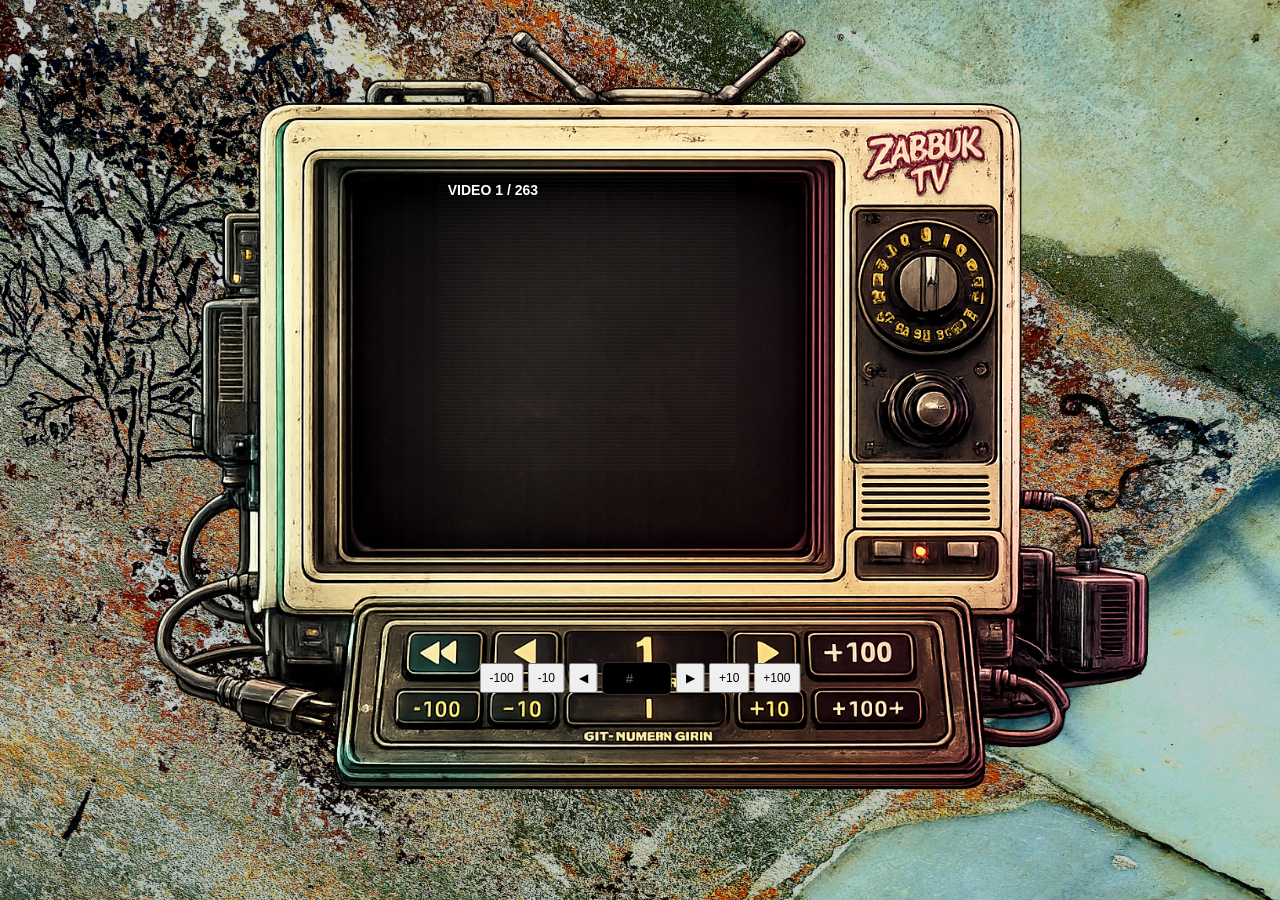
<file: index.html>
<!DOCTYPE html>
<html lang="tr">
<head>
<meta charset="UTF-8">
<meta name="viewport" content="width=device-width, initial-scale=1.0">
<title>ZABBUK TV</title>

<link rel="stylesheet" href="style.css">
</head>

<body>

<div id="tv">

    <img src="tv.png" id="tvImage" alt="TV">

    <div id="screenFrame">

        <div id="screenInner">

            <iframe
                id="player"
                allow="autoplay; fullscreen"
                allowfullscreen>
            </iframe>

            <div id="scanlines"></div>
            <div id="crtNoise"></div>
            <div id="crtFlicker"></div>
            <div id="signalLoss"></div>
            <div id="tuneOverlay"></div>
            <div id="bootOverlay"></div>

            <div id="channelText">VIDEO 1</div>

        </div>

    </div>

    <div id="remoteOverlay">

        <button id="minus100">-100</button>
        <button id="minus10">-10</button>

        <button id="prevBtn">◀</button>

        <input
            id="jumpInput"
            type="number"
            placeholder="#"
        >

        <button id="nextBtn">▶</button>

        <button id="plus10">+10</button>
        <button id="plus100">+100</button>

    </div>

</div>

<script src="app.js"></script>

</body>
</html>
</file>
<file: style.css>
*{
    margin:0;
    padding:0;
    box-sizing:border-box;
}

html,
body{
    width:100%;
    height:100%;
    overflow:auto;
}

body{
    display:flex;
    justify-content:center;
    align-items:center;

    background:url("bg.jpg");
    background-size:cover;
    background-position:center;
    background-repeat:no-repeat;
}

#tv {
  position: relative;
  width: 100vw;
  height: 100vh;
}

#tvImage {
  position: absolute;
  left: 50%;
  top: 50%;
  transform: translate(-50%, -50%);
  height: 96vh;
  width: auto;
  z-index: 1;
}

#screenFrame {
  position: absolute;
  left: 34.2%;   /* buradan ince ayar yap */
  top: 19.1%;    /* buradan ince ayar yap */
  width: 23.3%;  /* buradan büyüt/küçült */
  aspect-ratio: 1/1;   /* kare form */
  z-index: 2;
}

#screenInner{
    width:100%;
    height:100%;
    position:relative;
    overflow:hidden;
    border-radius:12px;
    animation:screenWobble 6s infinite ease-in-out;
    /* background:#000; kaldırıldı */
}

#player{
    width:100%;
    height:100%;
    border:none;
    display:block;
    object-fit:cover;   /* videoyu kareye oturtur */
}

#channelText{
    position:absolute;
    top:10px;
    left:10px;
    z-index:20;
    color:white;
    font-family:Arial,sans-serif;
    font-size:14px;
    font-weight:bold;
    text-shadow:0 0 5px black;
}

#scanlines{
    position:absolute;
    inset:0;
    z-index:10;
    pointer-events:none;
    background:repeating-linear-gradient(
        to bottom,
        rgba(255,255,255,0.03),
        rgba(255,255,255,0.03) 1px,
        transparent 2px,
        transparent 4px
    );
}

#crtFlicker{
    position:absolute;
    inset:0;
    z-index:12;
    pointer-events:none;
    background:black;
    opacity:0; /* başlangıçta kapalı */
    animation:flicker 6s infinite;
}

#signalLoss{
    position:absolute;
    inset:0;
    z-index:13;
    pointer-events:none;
    background:rgba(255,255,255,.02);
    opacity:0; /* başlangıçta kapalı */
}

#tuneOverlay{
    position:absolute;
    inset:0;
    z-index:14;
    pointer-events:none;
    background:black;
    opacity:0; /* başlangıçta kapalı */
}

#bootOverlay{
    position:absolute;
    inset:0;
    z-index:15;
    pointer-events:none;
    background:black;
    opacity:0; /* başlangıçta kapalı */
    animation:boot 2s forwards;
}

/* Kumanda */
#remoteOverlay{
    position:absolute;
    left:50%;
    top:73.5%;
    transform:translateX(-50%);
    display:flex;
    align-items:center;
    gap:4px;
    z-index:9999;
}

#remoteOverlay button{
    padding:6px 8px;
    font-size:12px;
}

#jumpInput{
    width:70px;
    background:black;
    color:white;
    border:1px solid rgba(255,255,255,.2);
    border-radius:6px;
    text-align:center;
    padding:8px;
}

@keyframes flicker{
    0%,100%{opacity:0;}
    50%{opacity:.08;}
}

@keyframes boot{
    0%{opacity:1;}
    100%{opacity:0;}
}

@keyframes screenWobble{
    0%,100%{transform:translate(0,0);}
    50%{transform:translate(.3px,-.3px);}
}

/* Tam ekran görünüm */
:fullscreen #screenFrame {
  width: 90%;          /* ekranın %90’ını kaplasın */
  aspect-ratio: 1/1;   /* kare formu koru */
}

/* Mobil ayarları */
@media (max-width: 768px){
  #screenFrame {
    left: 5%;          /* kenardan boşluk */
    top: 14%;          /* yukarıdan boşluk */
    width: 90%;        /* kareyi büyüt */
    aspect-ratio: 1/1; /* kare formu sabit */
  }
}

    inset:0;
    z-index:10;
    pointer-events:none;
    background:repeating-linear-gradient(
        to bottom,
        rgba(255,255,255,0.03),
        rgba(255,255,255,0.03) 1px,
        transparent 2px,
        transparent 4px
    );
}

#crtFlicker{
    position:absolute;
    inset:0;
    z-index:12;
    pointer-events:none;
    background:black;
    opacity:0; /* başlangıçta kapalı */
    animation:flicker 6s infinite;
}

#signalLoss{
    position:absolute;
    inset:0;
    z-index:13;
    pointer-events:none;
    background:rgba(255,255,255,.02);
    opacity:0; /* başlangıçta kapalı */
}

#tuneOverlay{
    position:absolute;
    inset:0;
    z-index:14;
    pointer-events:none;
    background:black;
    opacity:0; /* başlangıçta kapalı */
}

#bootOverlay{
    position:absolute;
    inset:0;
    z-index:15;
    pointer-events:none;
    background:black;
    opacity:0; /* başlangıçta kapalı */
    animation:boot 2s forwards;
}

/* Kumanda */
#remoteOverlay{
    position:absolute;
    left:50%;
    top:73.5%;
    transform:translateX(-50%);
    display:flex;
    align-items:center;
    gap:4px;
    z-index:9999;
}

#remoteOverlay button{
    padding:6px 8px;
    font-size:12px;
}

#jumpInput{
    width:70px;
    background:black;
    color:white;
    border:1px solid rgba(255,255,255,.2);
    border-radius:6px;
    text-align:center;
    padding:8px;
}

@keyframes flicker{
    0%,100%{opacity:0;}
    50%{opacity:.08;}
}

@keyframes boot{
    0%{opacity:1;}
    100%{opacity:0;}
}

@keyframes screenWobble{
    0%,100%{transform:translate(0,0);}
    50%{transform:translate(.3px,-.3px);}
}

/* Mobil ayarları */
@media (max-width: 768px){
  #screenFrame {
    left: 5%;          /* kenardan boşluk */
    top: 14%;           /* yukarıdan boşluk */
    width: 90%;        /* kareyi büyüt */
    aspect-ratio: 1/1; /* kare formu sabit */
  }
}
</file>
